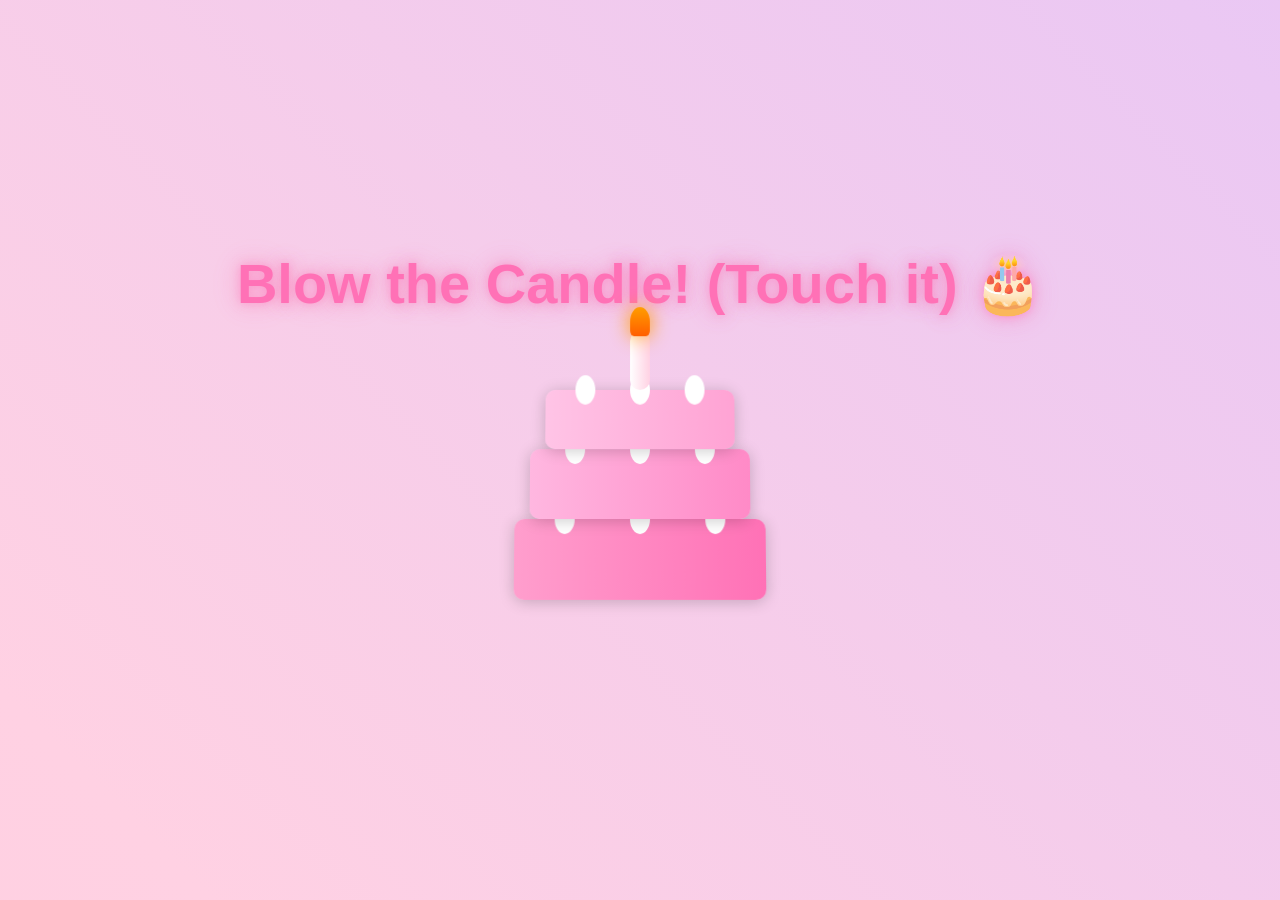
<file: cake.html>
<!DOCTYPE html>
<html lang="en">
<head>
    <meta charset="UTF-8">
    <meta name="viewport" content="width=device-width, initial-scale=1.0">
    <title>Let's Celebrate with Cake!</title>
    <script src="https://cdnjs.cloudflare.com/ajax/libs/gsap/3.12.2/gsap.min.js"></script>
    <style>
        * {
            margin: 0;
            padding: 0;
            box-sizing: border-box;
        }

        body {
            min-height: 100vh;
            display: flex;
            flex-direction: column;
            justify-content: center;
            align-items: center;
            background: linear-gradient(45deg, #ffcad4, #ffd1e3, #e0c3fc, #bde0fe);
            background-size: 400% 400%;
            animation: gradientBG 15s ease infinite;
            font-family: 'Arial', sans-serif;
            overflow: hidden;
        }

        .heading {
            font-size: 3.5rem;
            color: #ff71b6;
            text-shadow: 
                0 0 10px rgba(255, 113, 182, 0.5),
                0 0 20px rgba(255, 113, 182, 0.3),
                0 0 30px rgba(255, 113, 182, 0.2);
            margin-bottom: 2rem;
            text-align: center;
            animation: glow 2s ease-in-out infinite alternate;
        }

        @keyframes glow {
            from {
                text-shadow: 0 0 10px #ff71b6, 0 0 20px #ff71b6, 0 0 30px #ff9ecd;
            }
            to {
                text-shadow: 0 0 20px #ff71b6, 0 0 30px #ff71b6, 0 0 40px #ff9ecd;
            }
        }

        .cake-container {
            position: relative;
            width: 300px;
            height: 300px;
            display: flex;
            flex-direction: column;
            align-items: center;
            cursor: pointer;
        }

        .cake {
            position: relative;
            width: 250px;
            height: 250px;
            transform-style: preserve-3d;
            transform: perspective(1000px) rotateX(5deg);
            transition: transform 0.3s ease;
        }

        .cake:hover {
            transform: perspective(1000px) rotateX(5deg) scale(1.05);
        }

        .layer {
            position: absolute;
            width: 100%;
            background: linear-gradient(to right, #ff9ecd, #ff71b6);
            border-radius: 10px;
            box-shadow: 0 2px 15px rgba(0, 0, 0, 0.2);
            display: flex;
            justify-content: center;
        }

        .layer-1 {
            height: 80px;
            bottom: 0;
            width: 250px;
        }

        .layer-2 {
            height: 70px;
            bottom: 80px;
            width: 220px;
            left: 15px;
            background: linear-gradient(to right, #ffb7e0, #ff8ac7);
        }

        .layer-3 {
            height: 60px;
            bottom: 150px;
            width: 190px;
            left: 30px;
            background: linear-gradient(to right, #ffc4e6, #ffa3d4);
        }

        .frosting {
            position: absolute;
            width: 20px;
            height: 30px;
            background: white;
            border-radius: 50%;
            top: -15px;
        }

        .candle {
            position: absolute;
            width: 20px;
            height: 60px;
            background: linear-gradient(to right, #fff, #ffd1e3);
            top: -60px;
            left: 50%;
            transform: translateX(-50%);
            border-radius: 10px;
            z-index: 10;
        }

        .flame {
            position: absolute;
            width: 20px;
            height: 30px;
            background: linear-gradient(to bottom, #ff9d00, #ff5e00);
            border-radius: 50% 50% 20% 20%;
            top: -25px;
            animation: flicker 1s infinite;
            filter: drop-shadow(0 0 10px #ff9d00);
        }

        .ribbon {
            position: fixed;
            width: 15px;
            height: 50px;
            top: -50px;
            border-radius: 5px;
            animation: ribbonFall 3s linear forwards;
        }

        @keyframes ribbonFall {
            0% {
                transform: translateY(0) rotate(0deg) translateX(0);
            }
            50% {
                transform: translateY(50vh) rotate(180deg) translateX(100px);
            }
            100% {
                transform: translateY(100vh) rotate(360deg) translateX(-100px);
            }
        }

        @keyframes flicker {
            0%, 100% { transform: scale(1); opacity: 1; }
            50% { transform: scale(0.9); opacity: 0.8; }
        }

        .smoke {
            position: absolute;
            width: 10px;
            height: 10px;
            background: rgba(255, 255, 255, 0.8);
            border-radius: 50%;
            filter: blur(5px);
            opacity: 0;
        }

        @keyframes gradientBG {
            0% { background-position: 0% 50%; }
            50% { background-position: 100% 50%; }
            100% { background-position: 0% 50%; }
        }
        .next-page-button {
            position: fixed;
            bottom: 40px;
            padding: 15px 40px;
            font-size: 1.2rem;
            background: linear-gradient(45deg, #ff9ecd, #ff71b6);
            border: none;
            border-radius: 25px;
            color: white;
            cursor: pointer;
            opacity: 0;
            transform: translateY(50px);
            transition: all 0.3s ease;
            box-shadow: 
                0 0 15px rgba(255, 113, 182, 0.5),
                0 0 30px rgba(255, 113, 182, 0.3);
            font-family: 'Arial', sans-serif;
            z-index: 1000;
            display: flex;
            align-items: center;
            gap: 10px;
        }
    
        .next-page-button::after {
            content: '→';
            font-size: 1.4rem;
            transition: transform 0.3s ease;
        }
    
        .next-page-button:hover {
            transform: translateY(-3px) scale(1.05);
            box-shadow: 
                0 0 20px rgba(255, 113, 182, 0.6),
                0 0 40px rgba(255, 113, 182, 0.4);
            background: linear-gradient(45deg, #ffb7e0, #ff8ac7);
        }
    
        .next-page-button:hover::after {
            transform: translateX(5px);
        }
    
        @keyframes pulse {
            0%, 100% {
                transform: scale(1);
            }
            50% {
                transform: scale(1.05);
            }
        }
    
        .next-page-button.show {
            opacity: 1;
            transform: translateY(0);
            animation: pulse 2s infinite;
        }
    
    </style>
</head>
<body>
    <h1 class="heading">Blow the Candle! (Touch it) 🎂</h1>
    <div class="cake-container">
        <div class="cake">
            <div class="layer layer-1">
                <div class="frosting"></div>
                <div class="frosting" style="left: 40px"></div>
                <div class="frosting" style="right: 40px"></div>
            </div>
            <div class="layer layer-2">
                <div class="frosting"></div>
                <div class="frosting" style="left: 35px"></div>
                <div class="frosting" style="right: 35px"></div>
            </div>
            <div class="layer layer-3">
                <div class="frosting"></div>
                <div class="frosting" style="left: 30px"></div>
                <div class="frosting" style="right: 30px"></div>
                <div class="candle">
                    <div class="flame"></div>
                </div>
            </div>
        </div>
    </div>
    <button class="next-page-button">Let's Move Forward 😊</button>

    <script>
        const cake = document.querySelector('.cake-container');
        const candle = document.querySelector('.candle');
        const flame = document.querySelector('.flame');
        let isClicked = false;

        const ribbonColors = [
            'linear-gradient(45deg, #FF9ECD, #FF71B6)',
            'linear-gradient(45deg, #FFB7E0, #FF8AC7)',
            'linear-gradient(45deg, #FFC4E6, #FFA3D4)',
            'linear-gradient(45deg, #E0C3FC, #BDE0FE)',
            'linear-gradient(45deg, #FFCAD4, #FFD1E3)',
            'linear-gradient(45deg, #B5EAD7, #C7F9CC)',
            'linear-gradient(45deg, #FF9AA2, #FFB7B2)',
            'linear-gradient(45deg, #FFDAC1, #FFE5D9)'
        ];

        function createRibbon() {
            const ribbon = document.createElement('div');
            ribbon.className = 'ribbon';
            ribbon.style.left = `${Math.random() * window.innerWidth}px`;
            ribbon.style.background = ribbonColors[Math.floor(Math.random() * ribbonColors.length)];
            document.body.appendChild(ribbon);

            ribbon.addEventListener('animationend', () => {
                ribbon.remove();
            });
        }

        function startCelebration() {
            if (isClicked) return;
            isClicked = true;

            
            gsap.to(candle, {
                opacity: 0,
                y: -20,
                duration: 1,
                ease: "power2.out",
                onComplete: () => candle.remove()
            });

            
            const ribbonInterval = setInterval(() => {
                for (let i = 0; i < 5; i++) {
                    setTimeout(() => createRibbon(), i * 100);
                }
            }, 200);

            
            setTimeout(() => {
                const nextButton = document.querySelector('.next-page-button');
                nextButton.classList.add('show');
            }, 2000);

            
            setTimeout(() => {
                clearInterval(ribbonInterval);
            }, 5000);
        }

        
        document.querySelector('.next-page-button').addEventListener('click', () => {
            
            window.location.href = 'Final.html';
        });

        cake.addEventListener('click', startCelebration);
    </script>
</body>
</html>
</file>
